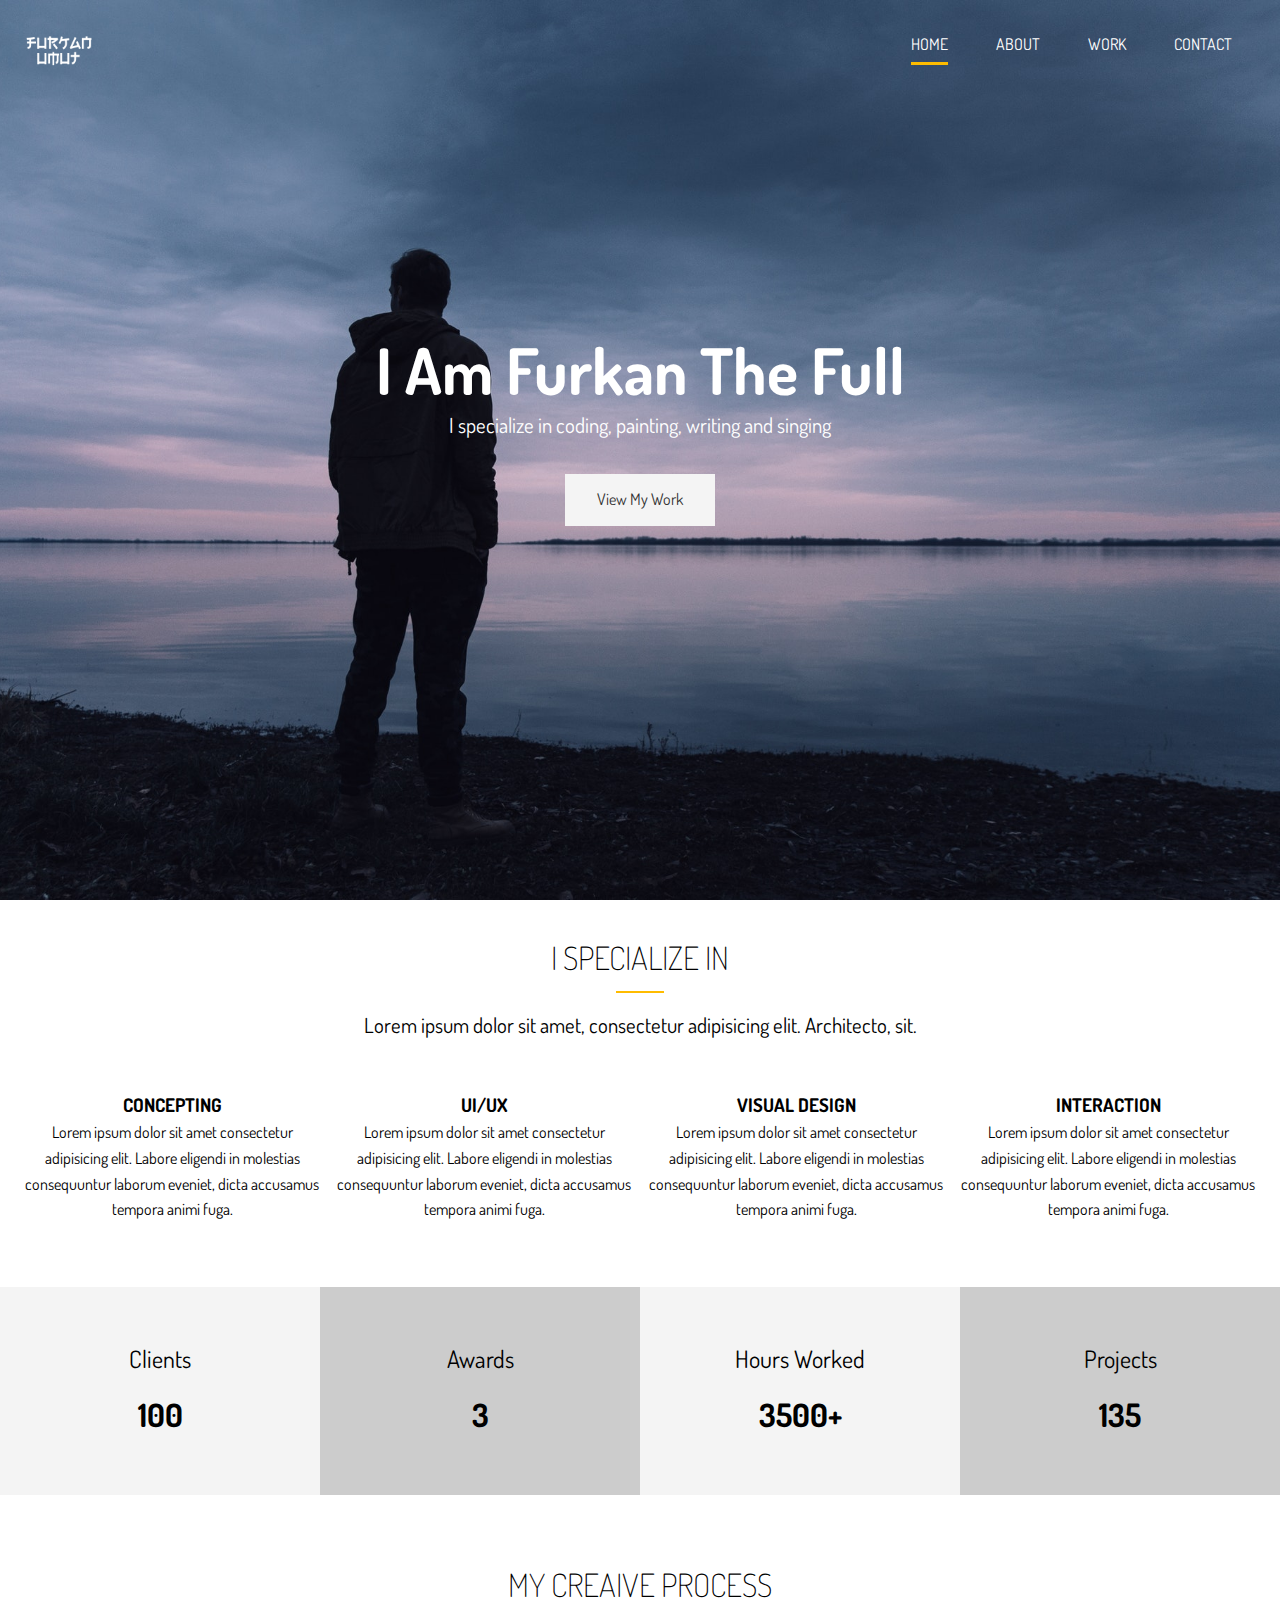
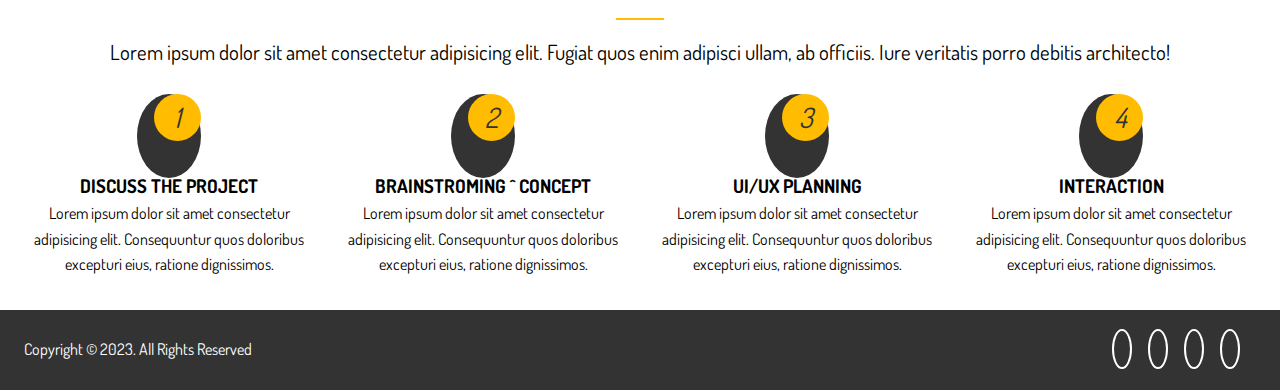
<file: index.html>
<!DOCTYPE html>
<html lang="en">
  <head>
    <meta charset="UTF-8" />
    <meta http-equiv="X-UA-Compatible" content="IE=edge" />
    <meta name="viewport" content="width=device-width, initial-scale=1.0" />

    <!-- fontawesome link -->
    <link
      rel="stylesheet"
      href="https://use.fontawesome.com/releases/v5.15.4/css/all.css"
      integrity="sha384-DyZ88mC6Up2uqS4h/KRgHuoeGwBcD4Ng9SiP4dIRy0EXTlnuz47vAwmeGwVChigm"
      crossorigin="anonymous"
    />

    <!-- Google Fonts -->
    <link rel="preconnect" href="https://fonts.googleapis.com" />
    <link rel="preconnect" href="https://fonts.gstatic.com" crossorigin />
    <link
      href="https://fonts.googleapis.com/css2?family=Dosis&display=swap"
      rel="stylesheet"
    />

    <link rel="stylesheet" href="css/main.css" />

    <title>Furkan U. | Developer & Illustrator</title>
  </head>
  <body>
    <!-- Header -->
    <header id="header-home">
      <div class="container">
        <nav id="main-nav">
          <img src="img/logo.png" alt="My Portfolio" id="logo" />
          <ul>
            <li><a href="index.html" class="current">Home</a></li>
            <li><a href="about.html">About</a></li>
            <li><a href="work.html">Work</a></li>
            <li><a href="contact.html">Contact</a></li>
          </ul>
        </nav>
        <div class="header-content">
          <h1>
            I Am Furkan The
            <span
              class="txt-type"
              data-wait="2000"
              data-words='["Full-Stack Developer", "Digital Illustrator", "Novelist", "Poet", "Singer"]'
            ></span>
          </h1>
          <p class="lead">
            I specialize in coding, painting, writing and singing
          </p>
          <a href="work.html" class="btn-light">View My Work</a>
        </div>
      </div>
    </header>

    <!-- Section A: Specialize -->
    <section id="home-a" class="text-center py-2">
      <div class="container">
        <h2 class="section-title">I Specialize In</h2>
        <div class="bottom-line"></div>
        <p class="lead">
          Lorem ipsum dolor sit amet, consectetur adipisicing elit. Architecto,
          sit.
        </p>
        <div class="specials">
          <div>
            <i class="fas fa-file-alt fa-2x"></i>
            <h3>Concepting</h3>
            <p>
              Lorem ipsum dolor sit amet consectetur adipisicing elit. Labore
              eligendi in molestias consequuntur laborum eveniet, dicta
              accusamus tempora animi fuga.
            </p>
          </div>
          <div>
            <i class="fas fa-desktop fa-2x"></i>
            <h3>UI/UX</h3>
            <p>
              Lorem ipsum dolor sit amet consectetur adipisicing elit. Labore
              eligendi in molestias consequuntur laborum eveniet, dicta
              accusamus tempora animi fuga.
            </p>
          </div>
          <div>
            <i class="fas fa-object-ungroup fa-2x"></i>
            <h3>Visual Design</h3>
            <p>
              Lorem ipsum dolor sit amet consectetur adipisicing elit. Labore
              eligendi in molestias consequuntur laborum eveniet, dicta
              accusamus tempora animi fuga.
            </p>
          </div>
          <div>
            <i class="fas fa-thumbs-up fa-2x"></i>
            <h3>Interaction</h3>
            <p>
              Lorem ipsum dolor sit amet consectetur adipisicing elit. Labore
              eligendi in molestias consequuntur laborum eveniet, dicta
              accusamus tempora animi fuga.
            </p>
          </div>
        </div>
      </div>
    </section>

    <!-- Section B: Stats -->
    <section id="home-b" class="text-center py-2">
      <div class="stats">
        <div>
          <ul>
            <li><i class="fas fa-users fa-3x"></i></li>
            <li class="stats-title">Clients</li>
            <li class="stats-number">100</li>
          </ul>
        </div>
        <div>
          <ul>
            <li><i class="fas fa-award fa-3x"></i></li>
            <li class="stats-title">Awards</li>
            <li class="stats-number">3</li>
          </ul>
        </div>
        <div>
          <ul>
            <li><i class="fas fa-hourglass-start fa-3x"></i></li>
            <li class="stats-title">Hours Worked</li>
            <li class="stats-number">3500+</li>
          </ul>
        </div>
        <div>
          <ul>
            <li><i class="fas fa-code-branch fa-3x"></i></li>
            <li class="stats-title">Projects</li>
            <li class="stats-number">135</li>
          </ul>
        </div>
      </div>
    </section>

    <!-- Section C: Process -->
    <section id="home-c" class="text-center py-2">
      <div class="container">
        <h2 class="section-title">My Creaive Process</h2>
        <div class="bottom-line"></div>
        <p class="lead">
          Lorem ipsum dolor sit amet consectetur adipisicing elit. Fugiat quos
          enim adipisci ullam, ab officiis. Iure veritatis porro debitis
          architecto!
        </p>
        <div class="process">
          <div>
            <i class="fas fa-file-alt fa-4x process-icon my-2">
              <div class="process-step">1</div>
            </i>
            <h3>Discuss The Project</h3>
            <p>
              Lorem ipsum dolor sit amet consectetur adipisicing elit.
              Consequuntur quos doloribus excepturi eius, ratione dignissimos.
            </p>
          </div>
          <div>
            <i class="fas fa-desktop fa-4x process-icon my-2">
              <div class="process-step">2</div>
            </i>
            <h3>Brainstroming ^ Concept</h3>
            <p>
              Lorem ipsum dolor sit amet consectetur adipisicing elit.
              Consequuntur quos doloribus excepturi eius, ratione dignissimos.
            </p>
          </div>
          <div>
            <i class="fas fa-object-ungroup fa-4x process-icon my-2">
              <div class="process-step">3</div>
            </i>
            <h3>UI/UX Planning</h3>
            <p>
              Lorem ipsum dolor sit amet consectetur adipisicing elit.
              Consequuntur quos doloribus excepturi eius, ratione dignissimos.
            </p>
          </div>
          <div>
            <i class="fas fa-thumbs-up fa-4x process-icon my-2">
              <div class="process-step">4</div>
            </i>
            <h3>Interaction</h3>
            <p>
              Lorem ipsum dolor sit amet consectetur adipisicing elit.
              Consequuntur quos doloribus excepturi eius, ratione dignissimos.
            </p>
          </div>
        </div>
      </div>
    </section>

    <!-- Footer -->
    <footer id="main-footer">
      <div class="footer-content container">
        <p>Copyright &copy; 2023. All Rights Reserved</p>
        <div class="social">
          <i class="fab fa-twitter"></i>
          <i class="fab fa-facebook"></i>
          <i class="fab fa-instagram"></i>
          <i class="fab fa-linkedin"></i>
        </div>
      </div>
    </footer>
    <script src="js/typewriter.js"></script>
  </body>
</html>
</file>
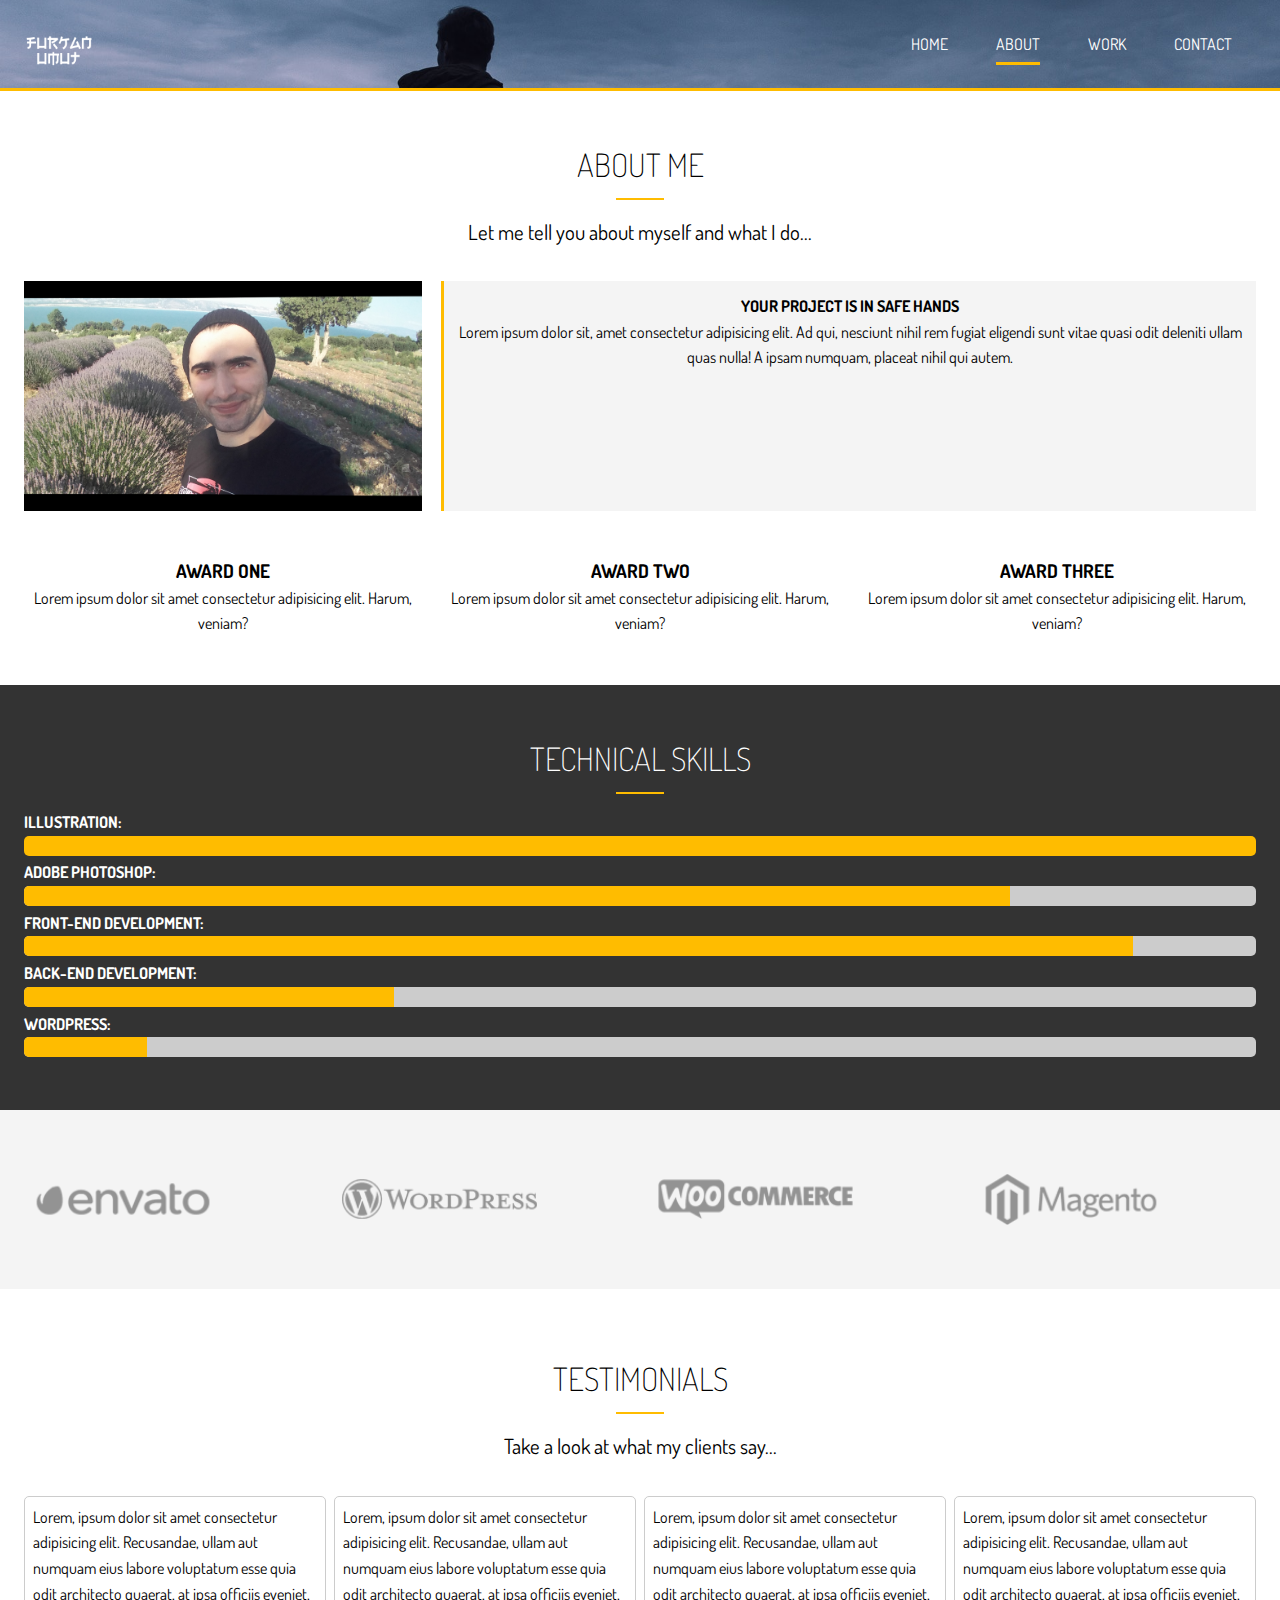
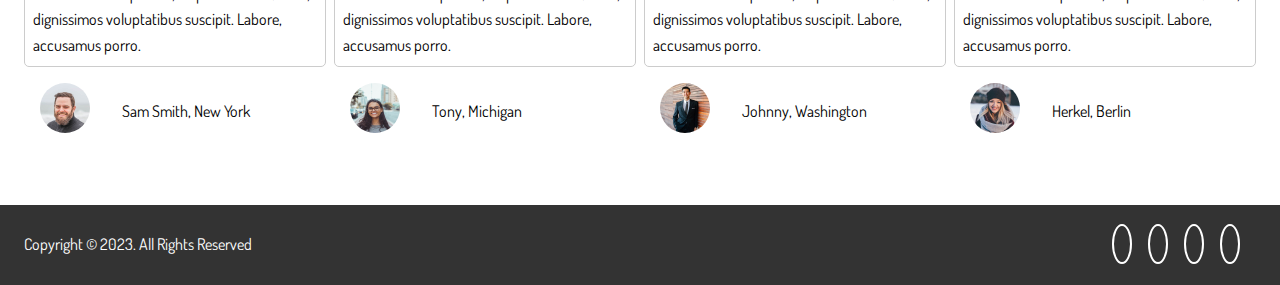
<file: about.html>
<!DOCTYPE html>
<html lang="en">
  <head>
    <meta charset="UTF-8" />
    <meta http-equiv="X-UA-Compatible" content="IE=edge" />
    <meta name="viewport" content="width=device-width, initial-scale=1.0" />

    <!-- fontawesome link -->
    <link
      rel="stylesheet"
      href="https://use.fontawesome.com/releases/v5.15.4/css/all.css"
      integrity="sha384-DyZ88mC6Up2uqS4h/KRgHuoeGwBcD4Ng9SiP4dIRy0EXTlnuz47vAwmeGwVChigm"
      crossorigin="anonymous"
    />

    <!-- Google Fonts -->
    <link rel="preconnect" href="https://fonts.googleapis.com" />
    <link rel="preconnect" href="https://fonts.gstatic.com" crossorigin />
    <link
      href="https://fonts.googleapis.com/css2?family=Dosis&display=swap"
      rel="stylesheet"
    />

    <link rel="stylesheet" href="css/main.css" />

    <title>About Me</title>
  </head>
  <body>
    <!-- Header -->
    <header id="header-inner">
      <div class="container">
        <nav id="main-nav">
          <img src="img/logo.png" alt="My Portfolio" id="logo" />
          <ul>
            <li><a href="index.html">Home</a></li>
            <li><a href="about.html" class="current">About</a></li>
            <li><a href="work.html">Work</a></li>
            <li><a href="contact.html">Contact</a></li>
          </ul>
        </nav>
      </div>
    </header>

    <!-- Section A: Info -->
    <section id="about-a" class="text-center py-3">
      <div class="container">
        <h2 class="section-title">About Me</h2>
        <div class="bottom-line"></div>
        <p class="lead">Let me tell you about myself and what I do...</p>
        <div class="about-info">
          <img src="img/about.jpg" alt="" class="bio-image" />
          <div class="bio bg-light">
            <h4>Your Project Is In Safe Hands</h4>
            <p>
              Lorem ipsum dolor sit, amet consectetur adipisicing elit. Ad qui,
              nesciunt nihil rem fugiat eligendi sunt vitae quasi odit deleniti
              ullam quas nulla! A ipsam numquam, placeat nihil qui autem.
            </p>
          </div>
          <div class="award-1">
            <i class="fas fa-award fa-3x"></i>
            <h3>Award One</h3>
            <p>
              Lorem ipsum dolor sit amet consectetur adipisicing elit. Harum,
              veniam?
            </p>
          </div>
          <div class="award-2">
            <i class="fas fa-award fa-3x"></i>
            <h3>Award Two</h3>
            <p>
              Lorem ipsum dolor sit amet consectetur adipisicing elit. Harum,
              veniam?
            </p>
          </div>
          <div class="award-3">
            <i class="fas fa-award fa-3x"></i>
            <h3>Award Three</h3>
            <p>
              Lorem ipsum dolor sit amet consectetur adipisicing elit. Harum,
              veniam?
            </p>
          </div>
        </div>
      </div>
    </section>

    <!-- Section B: Progress Bars -->
    <section id="about-b" class="bg-dark py-3">
      <div class="container">
        <h2 class="section-title">Technical Skills</h2>
        <div class="bottom-line"></div>
        <h4>Illustration:</h4>
        <div class="progress">
          <div style="width: 100%"></div>
        </div>
        <h4>Adobe Photoshop:</h4>
        <div class="progress">
          <div style="width: 80%"></div>
        </div>
        <h4>Front-End Development:</h4>
        <div class="progress">
          <div style="width: 90%"></div>
        </div>
        <h4>Back-End Development:</h4>
        <div class="progress">
          <div style="width: 30%"></div>
        </div>
        <h4>Wordpress:</h4>
        <div class="progress">
          <div style="width: 10%"></div>
        </div>
      </div>
    </section>

    <!-- Section C: Logos -->
    <section id="about-c" class="py-4 bg-light">
      <div class="container">
        <div class="about-logos">
          <img src="img/about-logos/logo-envato.png" alt="" />
          <img src="img/about-logos/logo-wordpress.png" alt="" />
          <img src="img/about-logos/logo-woocommerce.png" alt="" />
          <img src="img/about-logos/logo-magento.png" alt="" />
        </div>
      </div>
    </section>

    <!-- Section D: Testimonials -->
    <section id="about-d" class="py-4">
      <div class="container">
        <h2 class="section-title">Testimonials</h2>
        <div class="bottom-line"></div>
        <p class="lead text-center">Take a look at what my clients say...</p>
        <div class="testimonials">
          <div>
            <p>
              Lorem, ipsum dolor sit amet consectetur adipisicing elit.
              Recusandae, ullam aut numquam eius labore voluptatum esse quia
              odit architecto quaerat, at ipsa officiis eveniet, dignissimos
              voluptatibus suscipit. Labore, accusamus porro.
            </p>
            <ul>
              <li><img src="img/testimonials/person1.jpg" alt="" /></li>
              <li>Sam Smith, New York</li>
            </ul>
          </div>
          <div>
            <p>
              Lorem, ipsum dolor sit amet consectetur adipisicing elit.
              Recusandae, ullam aut numquam eius labore voluptatum esse quia
              odit architecto quaerat, at ipsa officiis eveniet, dignissimos
              voluptatibus suscipit. Labore, accusamus porro.
            </p>
            <ul>
              <li><img src="img/testimonials/person2.jpg" alt="" /></li>
              <li>Tony, Michigan</li>
            </ul>
          </div>
          <div>
            <p>
              Lorem, ipsum dolor sit amet consectetur adipisicing elit.
              Recusandae, ullam aut numquam eius labore voluptatum esse quia
              odit architecto quaerat, at ipsa officiis eveniet, dignissimos
              voluptatibus suscipit. Labore, accusamus porro.
            </p>
            <ul>
              <li><img src="img/testimonials/person3.jpg" alt="" /></li>
              <li>Johnny, Washington</li>
            </ul>
          </div>
          <div>
            <p>
              Lorem, ipsum dolor sit amet consectetur adipisicing elit.
              Recusandae, ullam aut numquam eius labore voluptatum esse quia
              odit architecto quaerat, at ipsa officiis eveniet, dignissimos
              voluptatibus suscipit. Labore, accusamus porro.
            </p>
            <ul>
              <li><img src="img/testimonials/person4.jpg" alt="" /></li>
              <li>Herkel, Berlin</li>
            </ul>
          </div>
        </div>
      </div>
    </section>

    <!-- Footer -->
    <footer id="main-footer">
      <div class="footer-content container">
        <p>Copyright &copy; 2023. All Rights Reserved</p>
        <div class="social">
          <i class="fab fa-twitter"></i>
          <i class="fab fa-facebook"></i>
          <i class="fab fa-instagram"></i>
          <i class="fab fa-linkedin"></i>
        </div>
      </div>
    </footer>
  </body>
</html>
</file>
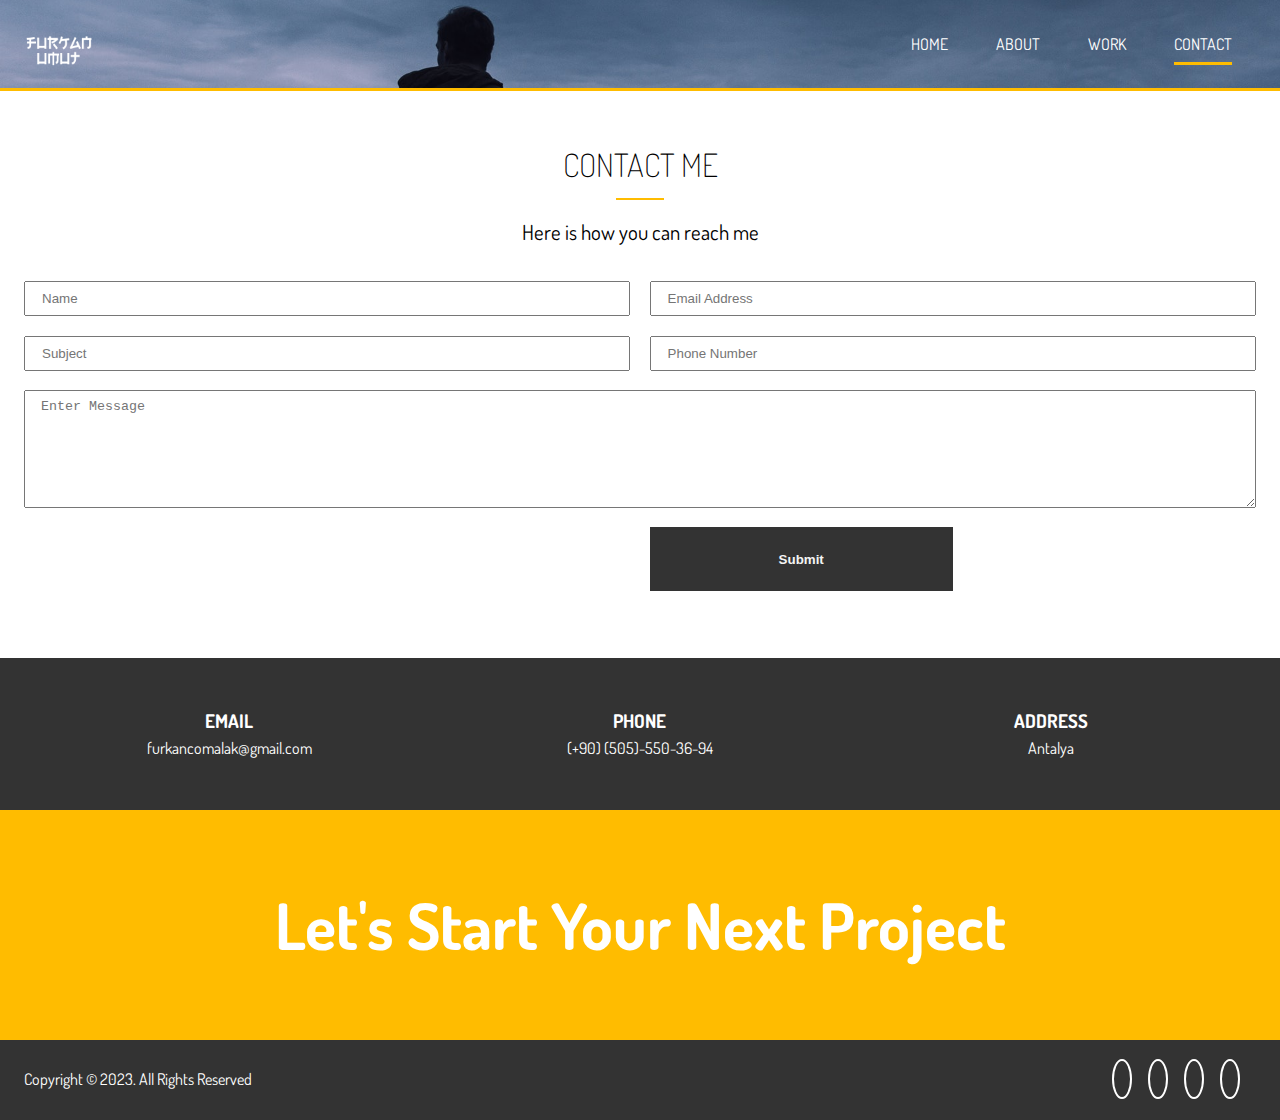
<file: contact.html>
<!DOCTYPE html>
<html lang="en">
  <head>
    <meta charset="UTF-8" />
    <meta http-equiv="X-UA-Compatible" content="IE=edge" />
    <meta name="viewport" content="width=device-width, initial-scale=1.0" />

    <!-- fontawesome link -->
    <link
      rel="stylesheet"
      href="https://use.fontawesome.com/releases/v5.15.4/css/all.css"
      integrity="sha384-DyZ88mC6Up2uqS4h/KRgHuoeGwBcD4Ng9SiP4dIRy0EXTlnuz47vAwmeGwVChigm"
      crossorigin="anonymous"
    />

    <!-- Google Fonts -->
    <link rel="preconnect" href="https://fonts.googleapis.com" />
    <link rel="preconnect" href="https://fonts.gstatic.com" crossorigin />
    <link
      href="https://fonts.googleapis.com/css2?family=Dosis&display=swap"
      rel="stylesheet"
    />

    <link rel="stylesheet" href="css/main.css" />

    <title>Contact Me</title>
  </head>
  <body>
    <!-- Header -->
    <header id="header-inner">
      <div class="container">
        <nav id="main-nav">
          <img src="img/logo.png" alt="My Portfolio" id="logo" />
          <ul>
            <li><a href="index.html">Home</a></li>
            <li><a href="about.html">About</a></li>
            <li><a href="work.html">Work</a></li>
            <li><a href="contact.html" class="current">Contact</a></li>
          </ul>
        </nav>
      </div>
    </header>

    <!-- Section A: Contact Form -->
    <section id="contact-a" class="text-center py-3">
      <div class="container">
        <h2 class="section-title">Contact Me</h2>
        <div class="bottom-line"></div>
        <p class="lead">Here is how you can reach me</p>
        <form method="POST" data-netlify="true" data-netlify-recaptcha="true">
          <div class="text-fields">
            <input
              type="text"
              class="text-input name-input"
              placeholder="Name"
              name="name"
            />
            <input
              type="text"
              class="text-input subject-input"
              placeholder="Subject"
              name="subject"
            />
            <input
              type="email"
              class="text-input email-input"
              placeholder="Email Address"
              name="email"
            />
            <input
              type="text"
              class="text-input phone-input"
              placeholder="Phone Number"
              name="phone"
            />
            <textarea
              class="text-input message-input"
              placeholder="Enter Message"
              name="message"
            ></textarea>
            <div class="my-2">
              <div data-netlify-recaptcha="true"></div>
            </div>
            <button class="btn-dark" type="submit">Submit</button>
          </div>
        </form>
      </div>
    </section>

    <!-- Section B: Contact Info -->
    <section id="contact-b" class="py-3 bg-dark">
      <div class="container">
        <div class="contact-info">
          <div>
            <i class="fas fa-envelope fa-2x"></i>
            <h3>Email</h3>
            <p>furkancomalak@gmail.com</p>
          </div>
          <div>
            <i class="fas fa-phone fa-2x"></i>
            <h3>Phone</h3>
            <p>(+90) (505)-550-36-94</p>
          </div>
          <div>
            <i class="fas fa-address-card fa-2x"></i>
            <h3>Address</h3>
            <p>Antalya</p>
          </div>
        </div>
      </div>
    </section>

    <!-- Section C: Tagline -->
    <section id="contact-c" class="bg-main py-4">
      <div class="container">
        <h1>Let's Start Your Next Project</h1>
      </div>
    </section>

    <!-- Footer -->
    <footer id="main-footer">
      <div class="footer-content container">
        <p>Copyright &copy; 2023. All Rights Reserved</p>
        <div class="social">
          <i class="fab fa-twitter"></i>
          <i class="fab fa-facebook"></i>
          <i class="fab fa-instagram"></i>
          <i class="fab fa-linkedin"></i>
        </div>
      </div>
    </footer>
  </body>
</html>
</file>
<file: css/main.css>
.container {
  max-width: 1280px;
  padding: 0 1.5rem;
  margin: auto;
  overflow: hidden;
}

.btn-dark, .btn-light, .btn-main {
  display: inline-block;
  padding: 0.8rem 2rem;
  transition: all 0.5s;
  border: none;
  cursor: pointer;
}

.btn-main {
  color: #333;
  background-color: #ffbc00;
}
.btn-light {
  color: #333;
  background-color: #f4f4f4;
}
.btn-dark {
  color: #f4f4f4;
  background-color: #333;
}

button[class^=btn-]:hover,
a[class^=btn-]:hover,
input[class^=btn-]:hover {
  background-color: #ffbc00;
}

.bg-main {
  background-color: #ffbc00;
  color: #fff;
}
.bg-dark {
  background-color: #333;
  color: #fff;
}
.bg-light {
  background-color: #f4f4f4;
  color: #000;
}
.bg-medium {
  background-color: #ccc;
  color: #000;
}

.lead {
  font-size: 1.3rem;
  margin-bottom: 2rem;
}

.text-center {
  text-align: center;
}

.py-1 {
  padding: 1rem 0;
}
.py-2 {
  padding: 2rem 0;
}
.py-3 {
  padding: 3rem 0;
}
.py-4 {
  padding: 4rem 0;
}

.my-1 {
  margin: 1rem 0;
}
.my-2 {
  margin: 2rem 0;
}
.my-3 {
  margin: 3rem 0;
}
.my-4 {
  margin: 4rem 0;
}

.section-title {
  font-size: 2rem;
  display: block;
  padding-bottom: 0.5rem;
  text-align: center;
  font-weight: 100;
  text-transform: uppercase;
}

.bottom-line {
  height: 2px;
  width: 3rem;
  background-color: #ffbc00;
  display: block;
  margin: 0 auto 1rem auto;
}

.items {
  display: grid;
  grid-template-columns: repeat(3, 1fr);
  box-shadow: 0 5px 10px 0 rgba(0, 0, 0, 0.3);
  grid-gap: 1rem;
}

.item {
  position: relative;
  background: #ffbc00;
  overflow: hidden;
}
.item::after {
  content: "";
  position: absolute;
  display: block;
  background: inherit;
  opacity: 0.9;
  top: 0;
  left: 0;
  width: 100%;
  height: 100%;
  transform: scale(3) translateX(-75%) translateY(-75%) rotate(-28deg);
  transition: transform 3s cubic-bezier(0.2, 1, 0.3, 1);
}
.item:hover:after {
  transform: scale(2) translateX(0) translateY(0) rotate(-28deg);
}
.item:hover .item-image {
  transform: scale(1.2);
  transition: transform 1s;
}
.item:hover .item-text {
  transform: translateY(0);
  transition: transform 1s, opacity 1s;
  opacity: 1;
}
.item-img {
  height: auto;
  display: block;
  transform: translateZ(0);
  transition: transform 750ms cubic-bezier(0.2, 1, 0.3, 1);
}
.item-image::before {
  content: "";
  display: block;
  padding-top: 75%;
  overflow: hidden;
}
.item-image img {
  position: absolute;
  top: 0;
  left: 0;
  width: 100%;
  height: auto;
  line-height: 0;
}
.item-text {
  position: absolute;
  top: 0;
  left: 0;
  bottom: 0;
  right: 0;
  opacity: 0;
  text-align: center;
  z-index: 1;
  color: #fff;
  transform: translateY(-20%);
  transition: opacity 2s cubic-bezier(0.2, 1, 0.3, 1), transform 500ms cubic-bezier(0.2, 1, 0.3, 1);
}
.item-text-wrap {
  position: absolute;
  width: 100%;
  top: 50%;
  transform: translateY(-50%);
}
.item-text-title {
  font-size: 2rem;
  padding: 0 1rem;
  margin: 5px 0 0 0;
}
.item-text-category {
  text-transform: uppercase;
  font-size: 1.2rem;
  margin: 0;
}

* {
  margin: 0;
  padding: 0;
}

body {
  font-family: "Dosis", sans-serif;
  line-height: 1.6;
  background: #fff;
}

a {
  text-decoration: none;
  color: #333;
}

ul {
  list-style: none;
}

h2,
h3,
h4 {
  text-transform: uppercase;
}

img {
  width: 100%;
}

#logo {
  width: 70px;
  height: 70px;
  color: #fff;
  text-transform: uppercase;
}

#main-nav {
  display: flex;
  justify-content: space-between;
  padding-top: 1rem;
}
#main-nav ul {
  display: flex;
}
#main-nav li {
  padding: 1rem 1.5rem;
}
#main-nav a {
  text-decoration: none;
  color: #fff;
  text-transform: uppercase;
  border-bottom: 3px transparent solid;
  padding-bottom: 0.5rem;
  transition: border-color 0.5s;
}
#main-nav a.current {
  border-color: #ffbc00;
}
#main-nav a:hover {
  border-color: #ccc;
}

#header-home {
  background: url("../img/showcase.jpg") no-repeat center right/cover;
  height: 100vh;
  color: #fff;
}
#header-home .header-content {
  text-align: center;
  padding-top: 20%;
}
#header-home .header-content h1 {
  font-size: 4rem;
  line-height: 1.2;
}
#header-inner {
  background: url("../img/showcase.jpg") no-repeat 20% 30%/cover;
  height: 5.5rem;
  border-bottom: 3px solid #ffbc00;
}

#home-a .specials {
  margin-top: 3rem;
  display: grid;
  grid-gap: 1rem;
  grid-template-columns: repeat(4, 1fr);
}
#home-a .specials .fas {
  color: #ffbc00;
  padding-bottom: 0.4rem;
}
#home-b .stats {
  display: grid;
  grid-template-columns: repeat(4, 1fr);
}
#home-b .stats li {
  line-height: 2;
}
#home-b .stats li.stats-title {
  font-size: 1.5rem;
}
#home-b .stats li.stats-number {
  font-size: 2rem;
  font-weight: bold;
}
#home-b .stats div {
  padding: 3rem 0;
}
#home-b .stats div:nth-child(odd) {
  background-color: #f4f4f4;
}
#home-b .stats div:nth-child(even) {
  background-color: #ccc;
}
#home-c .process {
  display: grid;
  grid-template-columns: repeat(4, 1fr);
  grid-gap: 1.5rem;
  text-align: center;
}
#home-c .process-step {
  position: absolute;
  top: 0;
  right: 0;
  font-size: 28px;
  background-color: #ffbc00;
  border-radius: 50%;
  height: 15px;
  width: 15px;
  line-height: 15px;
  padding: 1rem;
  transition: all 1s;
  z-index: 2;
  color: #333;
}
#home-c .process-icon {
  border-radius: 50%;
  background: #333;
  color: #fff;
  padding: 2rem;
  width: 70px;
  height: 70px;
  line-height: 70px;
  text-align: center;
  position: relative;
  transition: all 1s;
}
#home-c .process-icon:hover {
  background: #ffbc00;
  color: #333;
  width: 90px;
  height: 90px;
  line-height: 90px;
}
#home-c .process-icon:hover .process-step {
  background-color: #333;
  color: #fff;
}

#about-a .about-info {
  display: grid;
  grid-template-areas: "bioimage bio bio" "aw1 aw2 aw3";
  grid-gap: 1.2rem;
}
#about-a .bio-image {
  grid-area: bioimage;
}
#about-a .bio {
  grid-area: bio;
  border-left: 3px solid #ffbc00;
  padding: 0.8rem;
}
#about-a .award-1 {
  grid-area: aw1;
}
#about-a .award-2 {
  grid-area: aw2;
}
#about-a .award-3 {
  grid-area: aw3;
}
#about-a .award-1 .fas,
#about-a .award-2 .fas,
#about-a .award-3 .fas {
  color: #ffbc00;
  margin: 1rem;
}
#about-b .progress {
  overflow: hidden;
  height: 20px;
  background: #ccc;
  border-radius: 5px;
  margin-bottom: 0.3rem;
}
#about-b .progress div {
  height: 100%;
  background-color: #ffbc00;
}
#about-c .about-logos {
  display: grid;
  grid-template-columns: repeat(4, 1fr);
  grid-gap: 2rem;
}
#about-c .about-logos img {
  width: 70%;
}
#about-d .testimonials {
  display: grid;
  grid-template-columns: repeat(4, 1fr);
  grid-gap: 0.5rem;
}
#about-d .testimonials ul {
  list-style: none;
  margin-top: 1rem;
  display: flex;
  align-items: center;
}
#about-d .testimonials p {
  border: 1px solid #ccc;
  border-radius: 5px;
  padding: 0.5rem;
}
#about-d .testimonials img {
  width: 50px;
  height: 50px;
  border-radius: 50%;
  margin: 0 2rem 0 1rem;
}

#contact-a .text-fields {
  display: grid;
  grid-template-areas: "name email" "subject phone" "message message";
  grid-gap: 1.2rem;
  margin-bottom: 1.2rem;
}
#contact-a .text-fields .name-input {
  grid-area: name;
}
#contact-a .text-fields .email-input {
  grid-area: email;
}
#contact-a .text-fields .subject-input {
  grid-area: subject;
}
#contact-a .text-fields .phone-input {
  grid-area: phone;
}
#contact-a .text-fields .message-input {
  grid-area: message;
  height: 100px;
}
#contact-a .text-fields .text-input {
  padding: 0.5rem 1rem;
}
#contact-a button[type=submit] {
  width: 50%;
  font-weight: 800;
}
#contact-b .contact-info {
  display: grid;
  grid-template-columns: repeat(3, 1fr);
  text-align: center;
}
#contact-c h1 {
  text-align: center;
  font-size: 4rem;
}

#main-footer {
  background-color: #333;
  color: #fff;
  height: 5rem;
}
#main-footer .footer-content {
  display: flex;
  justify-content: space-between;
  height: 5rem;
  align-items: center;
}
#main-footer .footer-content .social .fab {
  margin-right: 1rem;
  border: 2px white solid;
  border-radius: 50%;
  height: 20px;
  width: 20px;
  line-height: 20px;
  text-align: center;
  padding: 0.5rem;
}
#main-footer .footer-content .social .fab:hover {
  background-color: #ffbc00;
}

@media (max-width: 800px) {
  #header-home {
    height: 30rem;
  }
  #header-home .header-content {
    padding-top: 5rem;
  }
}
@media (max-width: 500px) {
  #main-nav {
    flex-direction: column;
    align-items: center;
  }
  #main-nav li {
    padding: 1rem;
  }
  #header-home {
    height: 10rem;
    border-bottom: 3px solid #ffbc00;
  }
  #header-home .header-content {
    display: none;
  }
  #header-inner {
    background: url("../img/showcase.jpg") no-repeat center right/cover;
    height: 10rem;
  }
  #home-a .specials,
  #home-b .stats,
  #home-c .process,
  #about-d .testimonials,
  .items,
  #contact-b .contact-info {
    grid-template-columns: 1fr;
  }
  #home-a .specials div {
    border-bottom: 1px #f4f4f4 solid;
    padding-bottom: 1rem;
  }
  #home-a .specials div:last-child {
    border: none;
    padding-bottom: 0;
  }
  #home-b .stats div {
    padding: 2rem 0 1rem 0;
  }
  #about-a .about-info {
    grid-template-areas: "bioimage" "bio" "aw1" "aw2" "aw3";
  }
  #about-c {
    display: none;
  }
  #contact-a .text-fields {
    grid-template-areas: "name" "email" "subject" "phone" "message";
  }
  #contact-b div {
    margin-bottom: 1rem;
    padding-bottom: 1rem;
    border-bottom: 3px dotted #555;
  }
  #contact-b div:last-child {
    border: none;
    margin-bottom: 0;
    padding-bottom: 0;
  }
  #contact-c h1 {
    font-size: 2rem;
  }
  #main-footer {
    height: 7rem;
  }
  #main-footer .footer-content {
    flex-direction: column;
    padding: 1rem;
    height: 5rem;
  }
}
@media (max-height: 580px) {
  #header-home .header-content {
    padding-top: 3rem;
  }
}
@media (max-height: 330px) {
  #header-home .header-content h1 {
    font-size: 2rem;
  }
}/*# sourceMappingURL=main.css.map */
</file>
